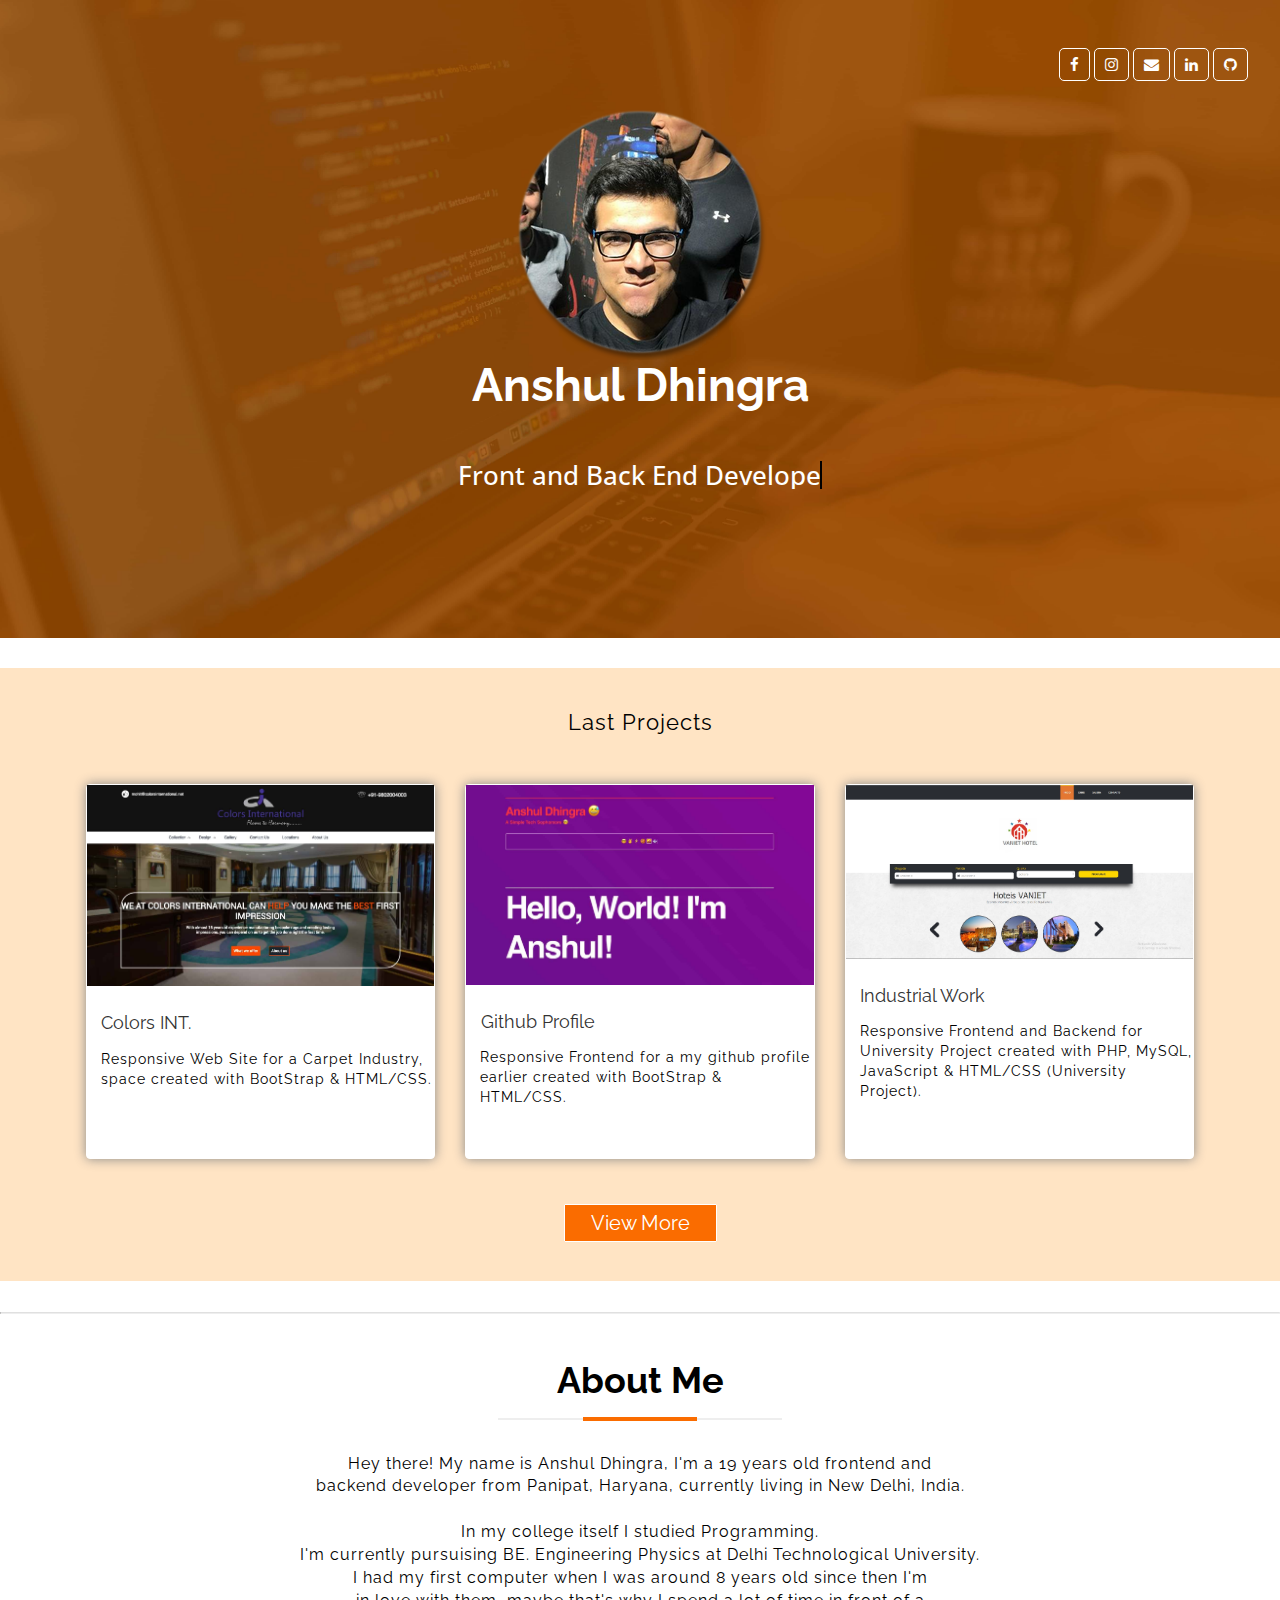
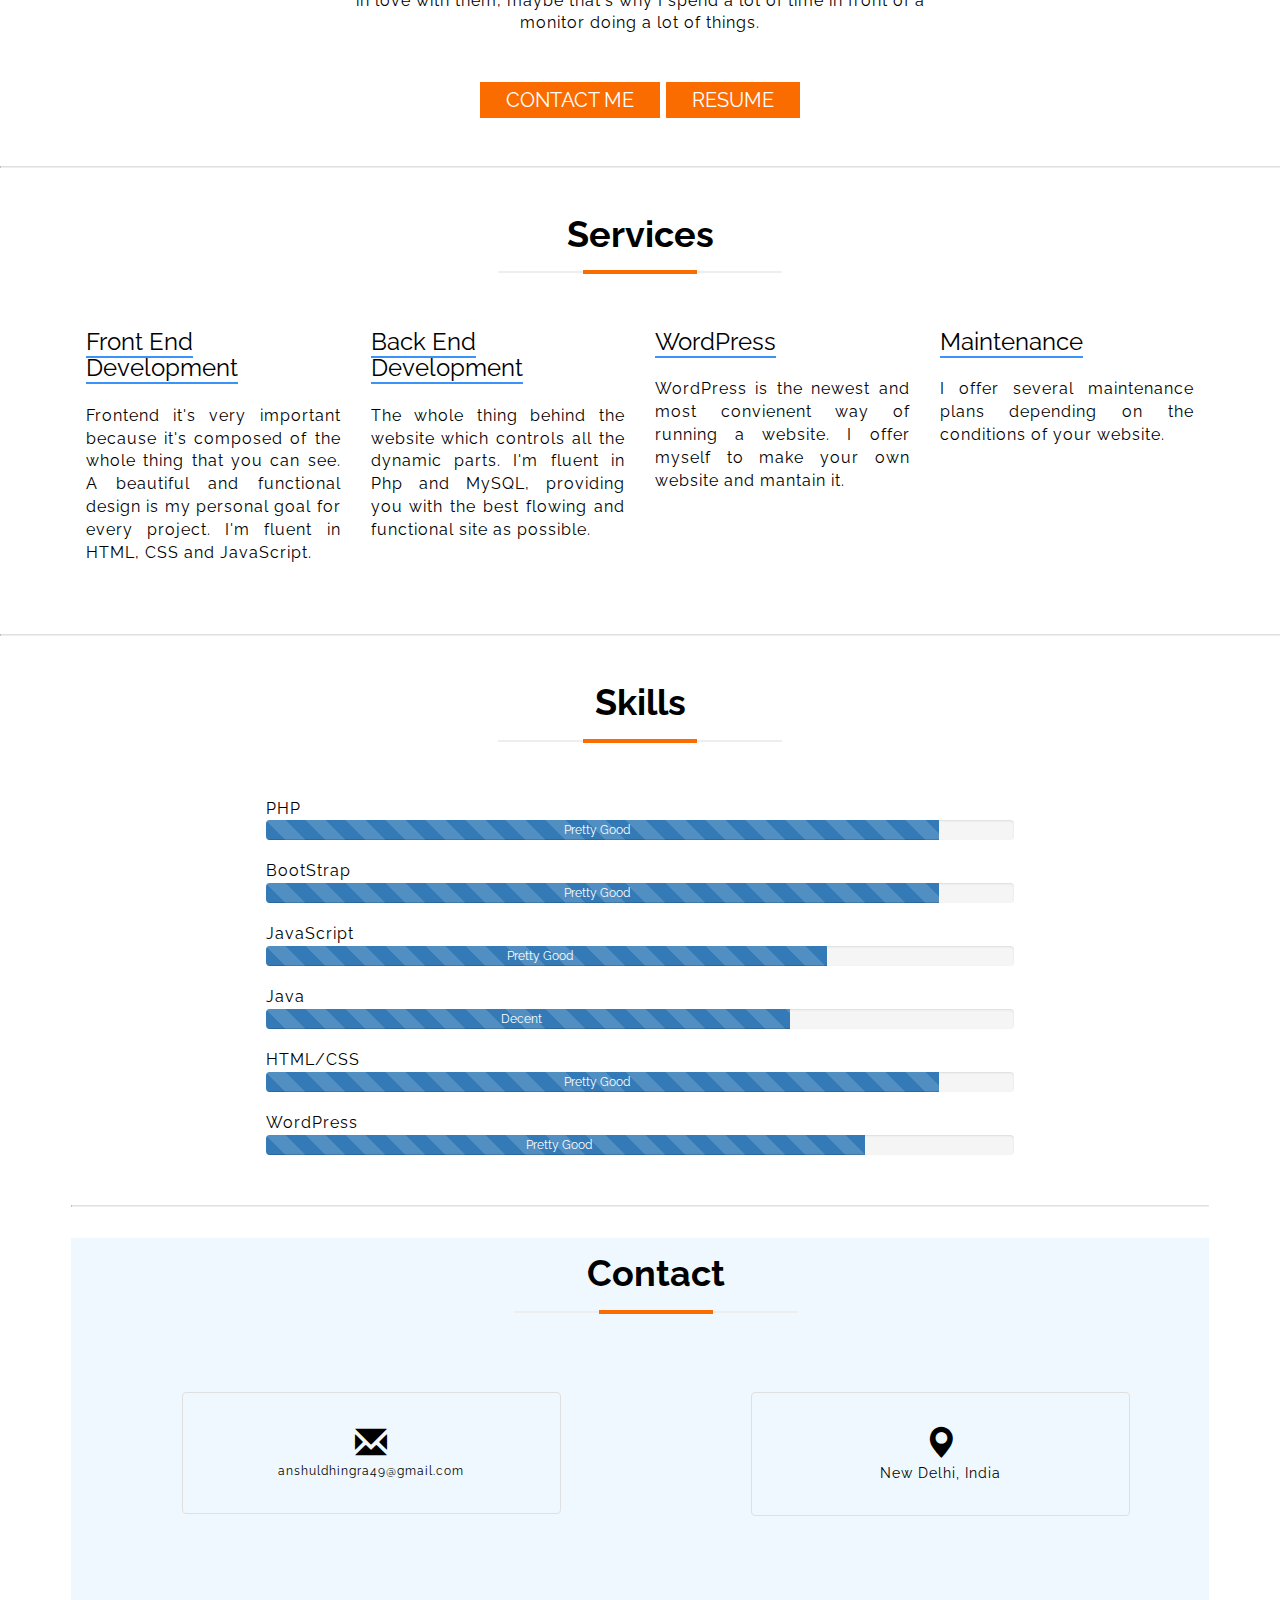
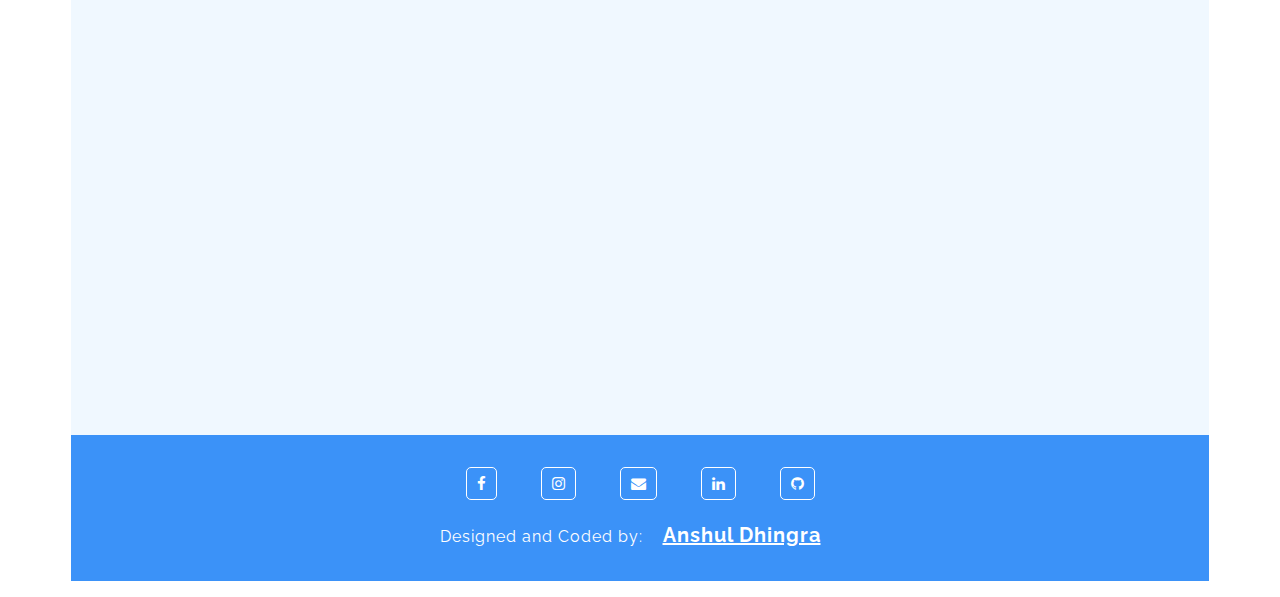
<file: landing.html>
<!DOCTYPE html>
<html lang="zxx">
<head>
<title>Anshul Dhingra - Web Developer</title>
<!-- custom-theme -->
<meta name="viewport" content="width=device-width, initial-scale=1">
<meta http-equiv="Content-Type" content="text/html; charset=utf-8" />
<meta name="keywords" content="Treasurer Responsive web template, Bootstrap Web Templates, Flat Web Templates, Android Compatible web template, 
Smartphone Compatible web template, free webdesigns for Nokia, Samsung, LG, SonyEricsson, Motorola web design" />
<script type="application/x-javascript"> addEventListener("load", function() { setTimeout(hideURLbar, 0); }, false);
		function hideURLbar(){ window.scrollTo(0,1); } </script>
<!-- //custom-theme -->
<link href="css/bootstrap.css" rel="stylesheet" type="text/css" media="all" />
<link href="css/style.css" rel="stylesheet" type="text/css" media="all" />
<!-- font-awesome-icons -->
<link href="css/font-awesome.css" rel="stylesheet"> 
<!-- //font-awesome-icons -->
<link href='//fonts.googleapis.com/css?family=Open+Sans:400,300,300italic,400italic,600,600italic,700,700italic,800,800italic' rel='stylesheet' type='text/css'>
<link href="//fonts.googleapis.com/css?family=Raleway:100i,200,200i,300,400,500,500i,600,700,700i,800,800i" rel="stylesheet">
<link rel='stylesheet prefetch' href='https://fonts.googleapis.com/css?family=Anonymous+Pro'>
<link rel='stylesheet prefetch' href='https://fonts.googleapis.com/icon?family=Material+Icons'>
<link rel="shortcut icon" href="images/L.jpg"> <!-- page icon -->
</head>
	
<body>

		<div class="jumbotron">
			<div class="w3l_header_right">
				<div class="social-icons text-left" style="padding-right:2em;">
					<a href="https://www.facebook.com/anshul.dhingra.351"><i class="fa fa-facebook"></i></a>
					<a href="https://www.instagram.com/xd_anshul/"><i class="fa fa-instagram"></i></a>
					<a href="mailto:anshuldhingra49@gmail.com"><i class="fa fa-envelope"></i></a>
					<a href="https://www.linkedin.com/in/anshul-dhingra-21961b168/"><i class="fa fa-linkedin" aria-hidden="true"></i></a>
					<a href="https://github.com/anshul49"><i class="fa fa-github" aria-hidden="true"></i></a>
				</div>
			</div>
			<div class="row">
				<div class="col-md-12">
					<br><div style="text-align:center;"><img src="images/eu.png" class="img-responsive" style="display:block; margin:0 auto;"/></div>
					<h2 style="text-align:center; color: white;font-size: 46px;" >Anshul Dhingra</h2>
				</div>
			</div>
			<div class="row" style="padding-bottom: 5em;">
				<div class="col-md-12">
					<div class="text-center">
        				<h1><span class="typing">Front and Back End Developer</span></h1>
        			</div>
				</div>
			</div>
			<!--<div class="row" style="padding-top: 3em;">
				<div class="col-md-6 col-md-offset-3">
					<section id="section10" class="demo">
					  	<a href="#projects"><span></span>Scroll</a>
					</section>
				</div>
			</div>-->
		</div>
	
<div id="projects">
	<div class="container">
		<div class="row">
			<div class="col-md-12">
				<br><p style="text-align:center; font-size: 22px;">Last Projects</p><br><br>
					<div class="col-md-4">
						<div class="desc">
							<img src="images/shaumbra.jpg" alt="site1">
								<h1>Colors INT.</h1>
								<p>Responsive Web Site for a Carpet Industry, space created with BootStrap & HTML/CSS.</p>
								
						</div>
					</div>
					<div class="col-md-4">
						<div class="desc">
							<img src="images/poolservice.jpg" alt="site1">
								<h1>Github Profile</h1>
								<p>Responsive Frontend for a my github profile earlier created with BootStrap & HTML/CSS.</p>
								
						</div>
					</div>
					<div class="col-md-4">
						<div class="desc">
							<img src="images/hotel.jpg" alt="site1">
								<h1>Industrial Work</h1>
								<p>Responsive Frontend and Backend for University Project created with PHP, MySQL, JavaScript & HTML/CSS (University Project).</p>
									
						</div>
					</div>
			</div>	
		</div><br><br>
		<button class="button"><a href="#"> View More </a></button><br><br>
	</div>
</div>
<br><hr><br>
	<div class="container">
		<div class="row">
			<div class="col-md-12">
				<h2 style="text-align:center;">About Me</h3>
					<div class="heading-underline">
						<div class="h-u1"></div><div class="h-u2"></div><div class="h-u3"></div><div class="clearfix"></div>
					</div>
					<p>Hey there! My name is Anshul Dhingra, I'm a 19 years old frontend and </p>
					<p>backend developer from Panipat, Haryana, currently living in New Delhi, India.</p><br>
					<p>In my college itself I studied Programming.</p>
                    <p>I'm currently pursuising BE. Engineering Physics at Delhi Technological University.</p>
					<p>I had my first computer when I was around 8 years old since then I'm </p>
					<p>in love with them, maybe that's why I spend a lot of time in front of a </p>
					<p>monitor doing a lot of things.</p>
					<br><br><button class="button"><a href="#contact">CONTACT ME</a></button>
					<button class="button"><a href="">RESUME</a></button>
			</div>
		</div>
	</div>
<br><hr><br>
	<div class="container">
		<div class="row">
			<div class="col-md-12">
				<h2 style="text-align:center;">Services</h3>
					<div class="heading-underline">
						<div class="h-u1"></div><div class="h-u2"></div><div class="h-u3"></div><div class="clearfix"></div>
					</div><br>
					<div class="col-md-3">
						<div class="services">
							<h3><span class="underlineservices">Front End Development</span></h3><br>
								<p style="text-align: justify;text-justify: inter-word;">Frontend it's very important because it's composed of the whole thing that you can see. A beautiful and functional design is my personal goal for every project. I'm fluent in HTML, CSS and JavaScript.</p><br>		
						</div>				
					</div>
					<div class="col-md-3">
						<div class="services">
							<h3><span class="underlineservices">Back End Development</span></h3><br>
								<p style="text-align: justify;text-justify: inter-word;">The whole thing behind the website which controls all the dynamic parts. I'm fluent in Php and MySQL, providing you with the best flowing and functional site as possible.</p><br>
						</div>
					</div>
					<div class="col-md-3">
						<div class="services">
							<h3><span class="underlineservices">WordPress</span></h3><br>
								<p style="text-align: justify;text-justify: inter-word;">WordPress is the newest and most convienent way of running a website. I offer myself to make your own website and mantain it.</p><br>		
						</div>
					</div>
					<div class="col-md-3">
						<div class="services">
							<h3><span class="underlineservices">Maintenance</span></h3><br>
								<p style="text-align: justify;text-justify: inter-word;">I offer several maintenance plans depending on the conditions of your website.</p><br>		
						</div>
					</div>
                
			</div>
		</div>
	</div>
<br><hr><br>
	<div class="container">
		<div class="row">
			<div class="col-md-12">
				<h2 style="text-align:center;">Skills</h3>
					<div class="heading-underline">
						<div class="h-u1"></div><div class="h-u2"></div><div class="h-u3"></div><div class="clearfix"></div>
					</div><br>
				</div>
			</div>
		<div class="row">
			<div class="col-md-8 col-md-offset-2">		
					<p style="text-align:left;">PHP</p>
					<div class="progress" style="width: 100%;">
						<div class="progress-bar progress-bar-striped active" role="progressbar"
						aria-valuenow="40" aria-valuemin="0" aria-valuemax="100" style="width:90%; padding: 0 1em 0 0;">
						Pretty Good
						</div>
					</div>
					<p style="text-align:left;">BootStrap</p>
					<div class="progress" style="width: 100%;">
						<div class="progress-bar progress-bar-striped active" role="progressbar"
						aria-valuenow="40" aria-valuemin="0" aria-valuemax="100" style="width:90%; padding: 0 1em 0 0;">
						Pretty Good
						</div>
					</div>
					<p style="text-align:left;">JavaScript</p>
					<div class="progress" style="width: 100%;">
						<div class="progress-bar progress-bar-striped active" role="progressbar"
						aria-valuenow="40" aria-valuemin="0" aria-valuemax="100" style="width:75%; padding: 0 1em 0 0;">
						Pretty Good
						</div>
					</div>
					<p style="text-align:left;">Java</p>
					<div class="progress" style="width: 100%;">
						<div class="progress-bar progress-bar-striped active" role="progressbar"
						aria-valuenow="40" aria-valuemin="0" aria-valuemax="100" style="width:70%; padding: 0 1em 0 0;">
						Decent
						</div>
					</div>
					<p style="text-align:left;">HTML/CSS</p>
					<div class="progress" style="width: 100%;">
						<div class="progress-bar progress-bar-striped active" role="progressbar"
						aria-valuenow="40" aria-valuemin="0" aria-valuemax="100" style="width:90%; padding: 0 1em 0 0;">
						Pretty Good
						</div>
					</div>
					<p style="text-align:left;">WordPress</p>
					<div class="progress" style="width: 100%;">
						<div class="progress-bar progress-bar-striped active" role="progressbar"
						aria-valuenow="40" aria-valuemin="0" aria-valuemax="100" style="width:80%; padding: 0 1em 0 0;">
						Pretty Good
						</div>
					</div>
				
					
		</div>
	</div>
<br><hr><br>
<div id="contact">
	<div class="container">
		<div class="row">
			<div class="col-md-12">
					<h2 style="text-align:center;">Contact</h3>
						<div class="heading-underline">
						<div class="h-u1"></div><div class="h-u2"></div><div class="h-u3"></div><div class="clearfix"></div>
					</div><br><br>
						<div class="col-md-4 col-md-offset-1" style="border: 1px solid; padding-top: 2em; padding-bottom: 2em; border-radius : 4px; color:#E0E0E0;">
							<span class="glyphicon glyphicon-envelope" aria-hidden="true" style="color:black; font-size:32px;"></span>
							<p style="font-size: 12px; text-align: center;">anshuldhingra49@gmail.com</p>
						</div>
						<div class="col-md-4 col-md-offset-2" style="border: 1px solid; padding-top: 2em; padding-bottom: 2em; border-radius : 4px; color:#E0E0E0;">
							<span class="glyphicon glyphicon-map-marker" aria-hidden="true" style="color:black; font-size:32px;"></span>
							<p style="font-size: 14px; text-align: center;">New Delhi, India</p>
						</div>
			</div>
		</div>
	</div>
	<br><br><iframe src="https://www.google.com/maps/embed?pb=!1m14!1m8!1m3!1d15579.547361580677!2d77.11120652342582!3d28.74571362307971!3m2!1i1024!2i768!4f13.1!3m3!1m2!1s0x390d01212a67c965%3A0x87d470ca1c30d1b0!2sDelhi+Technological+University!5e0!3m2!1sen!2sin!4v1532500773313" width="100%" height="450" frameborder="0" style="border:0" allowfullscreen></iframe>
	
	<footer class="footer">

			<div class="social-icons">
				<a href="https://www.facebook.com/anshul.dhingra.351"><i class="fa fa-facebook"></i></a>
					<a href="https://www.instagram.com/xd_anshul/"><i class="fa fa-instagram"></i></a>
					<a href="mailto:anshuldhingra49@gmail.com"><i class="fa fa-envelope"></i></a>
					<a href="https://www.linkedin.com/in/anshul-dhingra-21961b168/"><i class="fa fa-linkedin" aria-hidden="true"></i></a>
					<a href="https://github.com/anshul49"><i class="fa fa-github" aria-hidden="true"></i></a>
			</div>

		<br><p style=" color: white;">Designed and Coded by:<a href="index.html" style="font-weight: bold; color: white;"><ins>Anshul Dhingra</ins></a></p>				
	</footer>


	<script src='http://cdnjs.cloudflare.com/ajax/libs/jquery/2.1.3/jquery.min.js'></script>
	<script src="js/banner.js"></script>

</body>
</html>
</file>
<file: css/style.css>
html, body{
    font-size: 100%;
	  font-family: 'Open Sans', sans-serif;
    background-color: #fff;
}
p,ul li,ol li{
	margin:0;
	font-size:1em;
  letter-spacing:1px;
  color: black;
  text-align: center;
}
#projects{
    background-color: bisque;
}
h2,h3,h4,h5,h6{
  font-family: 'Raleway', sans-serif;
	margin:0;
  font-weight: 700;
  color: black;
  font-size: 36px;
}

#contact{
    background-color: aliceblue;
}

h4{
  font-family: 'Raleway', sans-serif;
	margin:0;
  font-weight: 250;
  color: black;
  font-size: 24px;
}
}
ul,label{
	margin:0;
	padding:0;
}
body a:hover{
	text-decoration:none;
}

.nome p{
  font: 20px 'Raleway', sans-serif;
  text-align: center;
  height: 2px;
  width: 100%;
  color: #fff;
}


/*-- banner --*/

.jumbotron {
  background-image: url("../images/banner.jpg");
  background-size: cover;
  width: 100%;
  /*height: 100vh;*/
  position: relative;
}


.circular-portrait {
  position: relative;
  width: 200px;
  height: 200px;
  overflow: hidden;
  border-radius: 50%;
}

.circular-portrait img {
  width: 100%;
  height: auto;
  display: block;
  margin: 0 auto;
}

.banner {
  display: block;
  margin: 0 auto;
  text-align: center;
}

/*-- //banner --*/

/*-- nav --*/

div.container
{
  font-family: 'Raleway', sans-serif;
  margin: 0 auto;
	padding: 1em 1em;
	text-align: center;
}

div.container a
{
    color: #FFF;
    text-decoration: none;
    font: 20px 'Raleway', sans-serif;
    margin: 0px 10px;
    padding: 10px 10px;
    position: relative;
    z-index: 0;
    cursor: pointer;
}

div.topBotomBordersIn a:before, div.topBotomBordersIn a:after
{
    position: absolute;
    left: 0px;
    width: 100%;
    height: 2px;
    background: #FFF;
    content: "";
    opacity: 0;
    transition: all 0.3s;
}

div.topBotomBordersIn a:before
{
    top: 0px;
    transform: translateY(-10px);
}

div.topBotomBordersIn a:after
{
    bottom: 0px;
    transform: translateY(10px);
}

div.topBotomBordersIn a:hover:before, div.topBotomBordersIn a:hover:after
{
    opacity: 1;
    transform: translateY(0px);
}

/*-- //nav --*/

/*-- img --*/

.img-responsive img{
    width: 100%;
}

/*-- //img --*/

/*-- text animation --*/
.content {
    position: absolute;
    top: 50%;
    left: 50%;
    -webkit-transform: translate(-50%, -50%);
            transform: translate(-50%, -50%);
    height: 160px;
    overflow: hidden;
    font-family: 'Lato', sans-serif;
    font-size: 35px;
    line-height: 40px;
    color: #ecf0f1;
  }
  .content__container {
    font-weight: 600;
    overflow: hidden;
    height: 40px;
    padding: 0 40px;
  }
  .content__container:before {
    content: '[';
    left: 0;
  }
  .content__container:after {
    content: ']';
    position: absolute;
    right: 0;
  }
  .content__container:after, .content__container:before {
    position: absolute;
    top: 0;
    color: #16a085;
    font-size: 42px;
    line-height: 40px;
    -webkit-animation-name: opacity;
    -webkit-animation-duration: 2s;
    -webkit-animation-iteration-count: infinite;
    animation-name: opacity;
    animation-duration: 2s;
    animation-iteration-count: infinite;
  }
  .content__container__text {
    display: inline;
    float: left;
    margin: 0;
  }
  .content__container__list {
    margin-top: 0;
    padding-left: 110px;
    text-align: left;
    list-style: none;
    -webkit-animation-name: change;
    -webkit-animation-duration: 10s;
    -webkit-animation-iteration-count: infinite;
    animation-name: change;
    animation-duration: 10s;
    animation-iteration-count: infinite;
  }
  .content__container__list__item {
    line-height: 40px;
    margin: 0;
  }
  
  @-webkit-keyframes opacity {
    0%, 100% {
      opacity: 0;
    }
    50% {
      opacity: 1;
    }
  }
  @-webkit-keyframes change {
    0%, 12.66%, 100% {
      -webkit-transform: translate3d(0, 0, 0);
              transform: translate3d(0, 0, 0);
    }
    16.66%, 29.32% {
      -webkit-transform: translate3d(0, -25%, 0);
              transform: translate3d(0, -25%, 0);
    }
    33.32%,45.98% {
      -webkit-transform: translate3d(0, -50%, 0);
              transform: translate3d(0, -50%, 0);
    }
    49.98%,62.64% {
      -webkit-transform: translate3d(0, -75%, 0);
              transform: translate3d(0, -75%, 0);
    }
    66.64%,79.3% {
      -webkit-transform: translate3d(0, -50%, 0);
              transform: translate3d(0, -50%, 0);
    }
    83.3%,95.96% {
      -webkit-transform: translate3d(0, -25%, 0);
              transform: translate3d(0, -25%, 0);
    }
  }
  @keyframes opacity {
    0%, 100% {
      opacity: 0;
    }
    50% {
      opacity: 1;
    }
  }
  @keyframes change {
    0%, 12.66%, 100% {
      -webkit-transform: translate3d(0, 0, 0);
              transform: translate3d(0, 0, 0);
    }
    16.66%, 29.32% {
      -webkit-transform: translate3d(0, -25%, 0);
              transform: translate3d(0, -25%, 0);
    }
    33.32%,45.98% {
      -webkit-transform: translate3d(0, -50%, 0);
              transform: translate3d(0, -50%, 0);
    }
    49.98%,62.64% {
      -webkit-transform: translate3d(0, -75%, 0);
              transform: translate3d(0, -75%, 0);
    }
    66.64%,79.3% {
      -webkit-transform: translate3d(0, -50%, 0);
              transform: translate3d(0, -50%, 0);
    }
    83.3%,95.96% {
      -webkit-transform: translate3d(0, -25%, 0);
              transform: translate3d(0, -25%, 0);
    }
  }

  /*-- //text animation --*/

/*-- Loading --*/
#loader {
  position: absolute;
  left: 50%;
  top: 50%;
  z-index: 1;
  width: 150px;
  height: 150px;
  margin: -75px 0 0 -75px;
  border: 16px solid #f3f3f3;
  border-radius: 50%;
  border-top: 16px solid #FA6C00;
  width: 120px;
  height: 120px;
  -webkit-animation: spin 2s linear infinite;
  animation: spin 2s linear infinite;
}

@-webkit-keyframes spin {
  0% { -webkit-transform: rotate(0deg); }
  100% { -webkit-transform: rotate(360deg); }
}

@keyframes spin {
  0% { transform: rotate(0deg); }
  100% { transform: rotate(360deg); }
}

/* Add animation to "page content" */
.animate-bottom {
  position: relative;
  -webkit-animation-name: animatebottom;
  -webkit-animation-duration: 1s;
  animation-name: animatebottom;
  animation-duration: 1s
}

@-webkit-keyframes animatebottom {
  from { bottom:-100px; opacity:0 } 
  to { bottom:0px; opacity:1 }
}

@keyframes animatebottom { 
  from{ bottom:-100px; opacity:0 } 
  to{ bottom:0; opacity:1 }
}

#myDiv {
  display: none;
  text-align: center;
}

/*-- //Loading --*/
/*-- about --*/
.button {
  color: white;
  font-size:4px;
  outline: none;
  padding: 1.5em 1.5em; 
  border: 1px solid #fff;
  -webkit-transition: 0.5s all;
  -moz-transition: 0.5s all;
  transition: 0.5s all;
  -webkit-appearance: none;
    background:#FA6C00;
    border-radius: 1px;
}
.button:hover {
    color:black;
    background:none;
    border: 1px solid #FA6C00;
}

.button a:hover{
  color:black;
}

.lista {
  padding-left: 1.5em;
}
/*-- //about --*/
/*-- FORM CONTACTO --*/

input[type=text], select, textarea {
  width: 60%; /* Full width */
  padding: 12px; /* Some padding */  
  border: 1px solid #ccc; /* Gray border */
  border-radius: 4px; /* Rounded borders */
  box-sizing: border-box; /* Make sure that padding and width stays in place */
  margin-top: 6px; /* Add a top margin */
  margin-bottom: 16px; /* Bottom margin */
  resize: vertical /* Allow the user to vertically resize the textarea (not horizontally) */
}

input[type=submit] {
  color: white;
  font-size: 1em;
  outline: none;
  padding: 0.7em 2em; 
  border-radius: 4px;
  border: 1px solid #FA6C00;
  -webkit-transition: 0.5s all;
  -moz-transition: 0.5s all;
  transition: 0.5s all;
  -webkit-appearance: none;
  background:#FA6C00;
  width:60%;
}

input[type=submit]:hover {
  color:black;
  background:none;
  border: 1px solid #FA6C00;
}

.imgcentrada img{
  padding: 0 0 0 0;
  display: block;
  margin: 0 auto;
}

/*-- //FORM CONTACTO --*/

/*-- FOOTER --*/

.footer {
  right: 0;
  bottom: 0;
  left: 0;
  padding: 2rem;
  background-color: #3B92F8;
  text-align: center;
  display: block;
  color: white;
}

ul.social-icons li {
  display: inline-block;
}
/*-- //FOOTER --*/

/*-- GALERIA --*/

.galeria { margin:30px auto; max-width:1400px;}
.galeria img { width:350px; height:300px; padding: 0.4em 0.4em 0.4em 0.4em; border-radius: 2px; }

/*-- //GALERIA --*/

/*-- TABLE --*/

.table {
  width: 60%;
}

.table th{
  color : white;
  text-align:center;
  font-size:28px;
}

.table td{
  color: white;
  text-align:center;
}

.table p{
  text-align:center;
}
/*-- //TABLE --*/

/*-- Underline --*/
.hvr-underline-from-center {
  display: inline-block;
  vertical-align: middle;
  -webkit-transform: perspective(1px) translateZ(0);
  transform: perspective(1px) translateZ(0);
  box-shadow: 0 0 1px transparent;
  position: relative;
  overflow: hidden;
}
.hvr-underline-from-center:before {
  content: "";
  position: absolute;
  z-index: -1;
  left: 50%;
  right: 50%;
  bottom: 0;
    background: #FA6C00;
  height: 4px;
  -webkit-transition-property: left, right;
  transition-property: left, right;
  -webkit-transition-duration: 0.3s;
  transition-duration: 0.3s;
  -webkit-transition-timing-function: ease-out;
  transition-timing-function: ease-out;
}
.hvr-underline-from-center:hover:before, .hvr-underline-from-center:focus:before, .hvr-underline-from-center:active:before {
  left: 0;
  right: 0;
}
.heading-underline {
  width: 25%;
  margin: 1em auto 2em;
}
.h-u1, .h-u3 {
  width: 30%;
  float: left;
  height: 2px;
  background-color: #EEE;
  margin-top: 1px;
}
.h-u2 {
  width: 40%;
  float: left;
  height: 4px;
  background-color: #FA6C00;
}
/*-- //Underline --*/

/*-- HR --*/

hr { 
  display: block;
  margin-top: 0.5em;
  margin-bottom: 0.5em;
  margin-left: auto;
  margin-right: auto;
  border-style: inset;
  border-width: 1px;
  border-top: 1px solid #E0E0E0;
  background: url("../images/arrow.png") no-repeat top center;
  background-size: contain;
}

/*-- //HR --*/

/*-- PROJECTS --*/
div.desc {
  border: 1px solid #fff;
  box-shadow: 0px 0px 12px 0px #888888; 
  border-radius: 4px;
  background-color: #fff;
  height: 375px;
}

.desc img{
  width: 100%;
}

.desc p{
  text-align: left;
  padding-left: 1em;
  padding-top: 0.4em;
  font-weight: 400;
  font-size: 14px;
  padding-bottom: 1em;
}

.desc h1{  
  text-align: left;
  padding-left: 0.8em;
  padding-top: 0.4em;
  font-weight: 400;
  font-size: 18px;
}

.buttonprojects {
  color: white;
  font-size:14px;
  outline: none;
  padding: 0.7em 1.4em; 
  border: 1px solid #fff;
  -webkit-transition: 0.5s all;
  -moz-transition: 0.5s all;
  transition: 0.5s all;
  -webkit-appearance: none;
  background:#3B92F8;
}


/*-- //PROJECTS --*/

/*-- SERVICES --*/

.image-services img{
  padding-bottom:0.5em;
}

.services h3{
  text-align: left;
  font-weight: 400;
  font-size: 24px;
}

.underlineservices {
  border-bottom: 2px solid #3B92F8;
}

/*-- //SERVICES --*/


/*-- TYPE WRITTER --*/

@-webkit-keyframes blink-caret { 50% { border-color: transparent; } }

.typing
{
  border-right: .1em solid black;
  display: inline-block;
  width: 14em;
    white-space:nowrap;
    overflow:hidden;
    -webkit-animation: type 7s steps(50, end) alternate, blink-caret .5s step-end infinite alternate;
    animation: type 7s steps(50, end) alternate;
  font-size: 26px;
  color: white;
}

@keyframes type{
    from { width: 0; }
}

@-webkit-keyframes type{
    from { width: 0;  }
}

/*-- //TYPE WRITTER --*/

/*-- SOCIAL ICONS & TOP BAR --*/

.fa-facebook-square {
  font-size:26px;
  padding:0 0.3em;
  color: white;
}
.fa-facebook-square:hover {
  color: #FA6C00;
}

.fa-instagram {
  font-size:26px;
  padding:0 0.3em;
  color: white;  
}
.fa-instagram:hover {
  color: #FA6C00;
}

.fa-envelope {
  font-size:26px;
  padding:0 0.3em;
  color: white;  
}
.fa-envelope:hover {
  color: #FA6C00;
}

.w3l_header_right{
  float: right;
}
.social-icons.text-left a {
    display: inline-block;
}
.social-icons i {
    font-size: 15px;  
    padding: 8px 10px;
    color: #fff;
    border: 1px solid white;
    transition: 0.5s all;
    -webkit-transition: 0.5s all;
    -o-transition: 0.5s all;
    -ms-transition: 0.5s all;
    -moz-transition: 0.5s all;
      border-radius: 5px;
    -webkit-border-radius: 5px;
    -o-border-radius: 5px;
    -moz-border-radius: 5px;
    -ms-border-radius: 5px;
}
.social-icons i:hover {
    background: transparent;
    color: #FA6C00;
    border: 1px solid #FA6C00;
    transition: 0.5s all;
    -webkit-transition: 0.5s all;
    -o-transition: 0.5s all;
    -ms-transition: 0.5s all;
    -moz-transition: 0.5s all;
}

/*-- //SOCIAL ICONS & TOP BAR --*/

/*-- SCROLL ANIMATION --*/

@import url(https://fonts.googleapis.com/css?family=Josefin+Sans:300,400);
* {
  margin: 0;
  padding: 0;
}

.demo a {
  position: absolute;
  bottom: 20px;
  left: 50%;
  z-index: 2;
  display: inline-block;
  -webkit-transform: translate(0, -50%);
  transform: translate(0, -50%);
  color: #fff;
  font : normal 400 20px/1 'Josefin Sans', sans-serif;
  letter-spacing: .1em;
  text-decoration: none;
  transition: opacity .3s;
  text-align: center;
}
.demo a:hover {
  opacity: .5;
}
#section10 a {
  padding-top: 60px;
}
#section10 a span {
  position: absolute;
  top: 0;
  left: 50%;
  width: 30px;
  height: 50px;
  margin-left: -15px;
  border: 2px solid #fff;
  border-radius: 50px;
  box-sizing: border-box;
}
#section10 a span::before {
  position: absolute;
  top: 10px;
  left: 50%;
  content: '';
  width: 6px;
  height: 6px;
  margin-left: -3px;
  background-color: #fff;
  border-radius: 100%;
  -webkit-animation: sdb10 2s infinite;
  animation: sdb10 2s infinite;
  box-sizing: border-box;
}
@-webkit-keyframes sdb10 {
  0% {
    -webkit-transform: translate(0, 0);
    opacity: 0;
  }
  40% {
    opacity: 1;
  }
  80% {
    -webkit-transform: translate(0, 20px);
    opacity: 0;
  }
  100% {
    opacity: 0;
  }
}
@keyframes sdb10 {
  0% {
    transform: translate(0, 0);
    opacity: 0;
  }
  40% {
    opacity: 1;
  }
  80% {
    transform: translate(0, 20px);
    opacity: 0;
  }
  100% {
    opacity: 0;
  }
}

/*-- //SCROLL ANIMATION --*/
</file>
